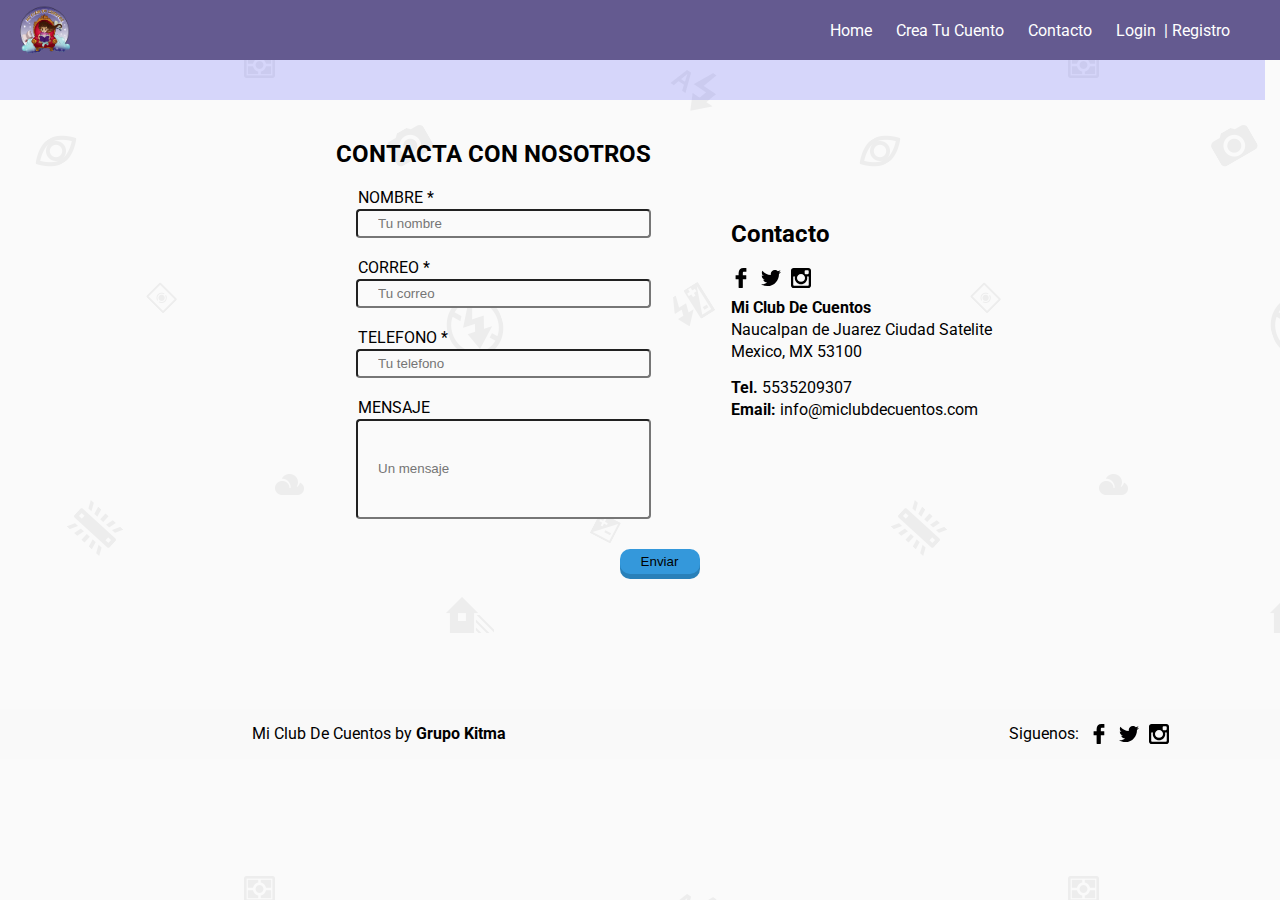
<file: contacto.html>
<!DOCTYPE html>
<html lang="en">
<head>
  <meta charset="UTF-8">
  <meta name="viewport" content="width=device-width, initial-scale=1.0">
  <meta http-equiv="X-UA-Compatible" content="ie=edge">
  <link rel="stylesheet" href="css/ContactLayout.css">
  <link href="https://fonts.googleapis.com/css?family=Roboto" rel="stylesheet">
  <link rel="stylesheet" href="https://use.fontawesome.com/releases/v5.7.2/css/all.css" integrity="sha384-fnmOCqbTlWIlj8LyTjo7mOUStjsKC4pOpQbqyi7RrhN7udi9RwhKkMHpvLbHG9Sr" crossorigin="anonymous">

  <title>Contacto</title>
</head>
<body>
  <header class="header">
    <figure class="logo-case1">
      <img src="images/logo.png" alt="" class="logo1">
    </figure>
    <nav>
      <a href="index.html">Home</a>
      <a href="cuento.html">Crea Tu Cuento</a>
      <a href="contacto.html">Contacto</a>
      <a href="#" id="loginform" style="margin-right:8px">Login</a><span style="color:#fff;">|</span> <a href="registro.html">Registro</a>
      <div class="login">
      <div class="arrow-up"></div>
      <div class="formholder">
        <div class="randompad">
           <fieldset>
             <label name="email">Email</label>
             <input type="email" value="example@example.com" />
             <label name="password">Password</label>
             <input type="password" />
             <input type="submit" value="Login" />
            </fieldset>
        </div>
      </div>
    </div>
      <a href="login.html">
        <i class="fas fa-shopping-cart"></i>
      </a>
    </nav>
  </header>

  <div class="foto-contacto">
  </div>
  <section class="Contact">
    <section class="form">
      <h2>CONTACTA CON NOSOTROS</h2>
      <div class="Form-1">
        <p class="Form-Name">NOMBRE *</p>
        <input type="text" name="name" value="" id="name" placeholder="Tu nombre">
      </div>
      <div class="Form-2">
        <p class="Form-email">CORREO *</p>
        <input type="text" name="email" value="" id="email" placeholder="Tu correo">
      </div>
      <div class="Form-3">
        <p class="Form-tel">TELEFONO *</p>
        <input type="text" name="tel" value="" id="tel" placeholder="Tu telefono">
      </div>
      <div class="Form-4">
        <p class="Form-Message">MENSAJE</p>
        <input type="text" name="message" value="" id="message" placeholder="Un mensaje">
      </div>
      <button class="Contact-button">Enviar</button>
      </section>
      <section class="Info">
        <div class="info-titulo">
          <h2>Contacto</h2>
        </div>
        <div class="Info-redes">
          <figure class="Redes-Container-d">
            <a href="http://facebook.com/msvilchis">
              <img src="images/facebook.svg" alt="" class="Redes-facebook-d">
            </a>
          </figure>
          <figure class="Redes-Container-d">
            <a href="http://twitter.com/msvilchis">
              <img src="images/twitter.svg" alt="" class="Redes-twitter-d">
            </a>
          </figure>
          <figure class="Redes-Container-d">
            <a href="http://instagram.com/msvilchis">
              <img src="images/instagram.svg" alt="" class="Redes-instagram-d">
            </a>
          </figure>
        </div>
        <div class="Info-dir">
          <p><strong>Mi Club De Cuentos</strong></p>
          <p>Naucalpan de Juarez Ciudad Satelite </p>
          <p>Mexico, MX 53100</p>
        </div>
        <div class="Info-empresa">
          <p><strong>Tel.</strong>  5535209307</p>
          <p><strong>Email:</strong> info@miclubdecuentos.com</p>
        </div>
      </section>
  </section>

  <footer>
    <div class="footer-kitma">
      <p>Mi Club De Cuentos by <a href="https://google.com">Grupo Kitma</a></p>
    </div>
    <div class="footer-redes">
      <p>Siguenos:</p>
      <figure class="Redes-Container">
        <a href="http://facebook.com/msvilchis">
          <img src="images/facebook.svg" alt="" class="Redes-facebook">
        </a>
      </figure>
      <figure class="Redes-Container">
        <a href="http://twitter.com/msvilchis">
          <img src="images/twitter.svg" alt="" class="Redes-twitter">
        </a>
      </figure>
      <figure class="Redes-Container">
        <a href="http://instagram.com/msvilchis">
          <img src="images/instagram.svg" alt="" class="Redes-instagram">
        </a>
      </figure>
    </div>
  </footer>
  <div class="Menu-hamburguesa">
    <input type="checkbox" class="checkbox" id="menu-toogle"/>
    <label for="menu-toogle" class="menu-toogle"></label>
    <nav class="nav">
      <figure class="logo-case">
        <img src="images/logo.png" alt="" class="logo">
      </figure>
      <a href="index.html" class="nav__item current">Home</a>
      <a href="registro.html" class="nav__item">Sign In</a>
      <a href="contacto.html" class="nav__item">Contacto</a>
    </nav>
  </div>
  <script src="https://code.jquery.com/jquery-3.3.1.slim.min.js" integrity="sha384-q8i/X+965DzO0rT7abK41JStQIAqVgRVzpbzo5smXKp4YfRvH+8abtTE1Pi6jizo" crossorigin="anonymous"></script>
  <script src='http://cdnjs.cloudflare.com/ajax/libs/jquery/2.1.3/jquery.min.js'></script>
  <script  src="js/index.js"></script>
  <script src="https://stackpath.bootstrapcdn.com/bootstrap/4.3.1/js/bootstrap.min.js" integrity="sha384-JjSmVgyd0p3pXB1rRibZUAYoIIy6OrQ6VrjIEaFf/nJGzIxFDsf4x0xIM+B07jRM" crossorigin="anonymous"></script>
  <script src="js/particles.js"></script>
  <script src="js/app.js"></script>
</body>
</html>
</file>
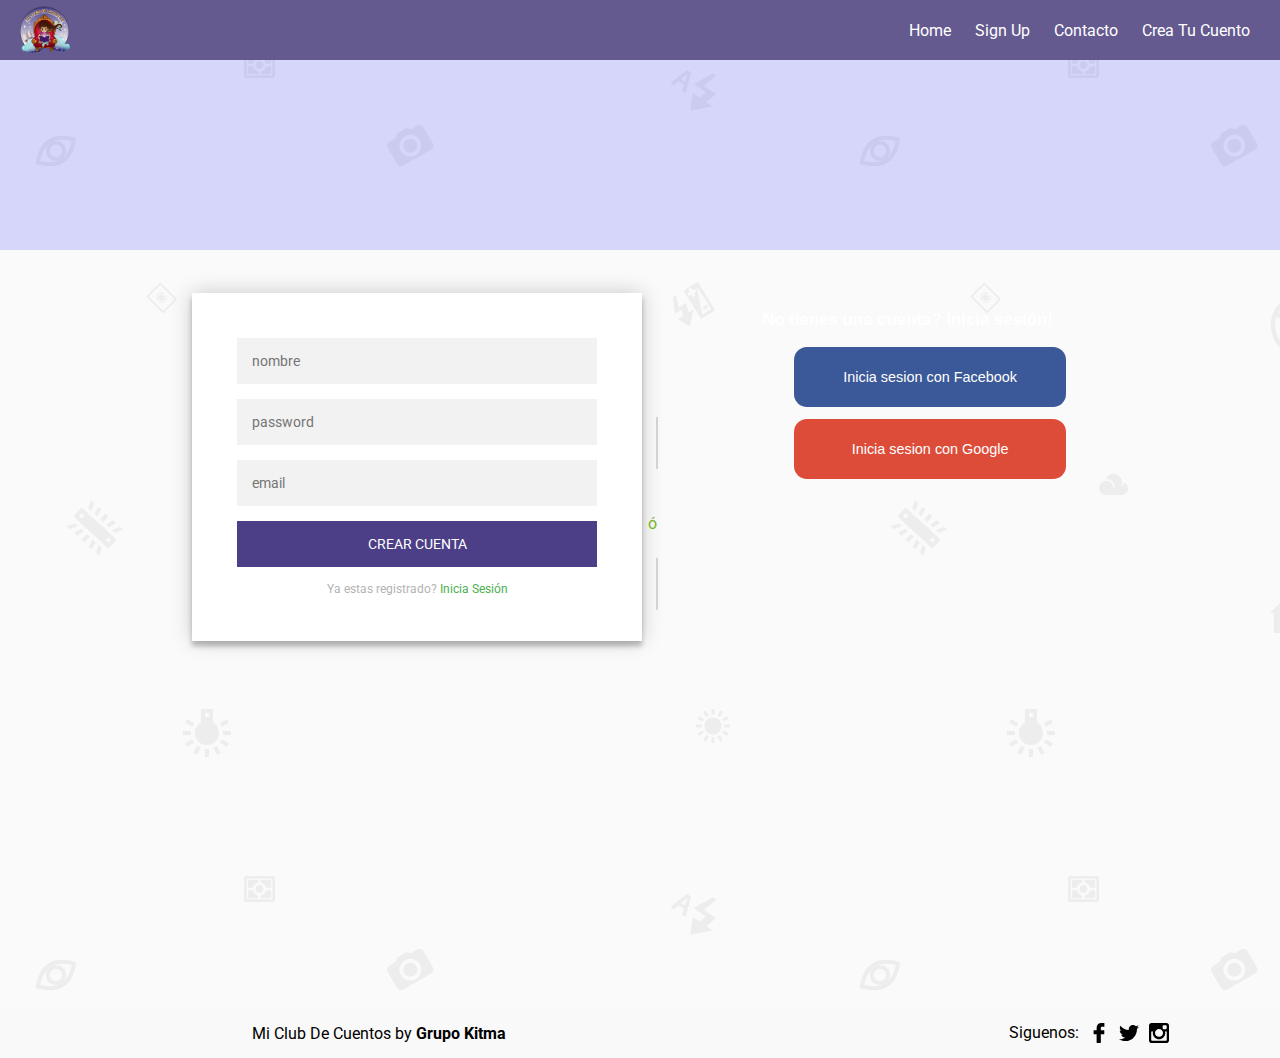
<file: login.html>
<!DOCTYPE html>
<html lang="en">
<head>
  <meta charset="UTF-8">
  <meta name="viewport" content="width=device-width, initial-scale=1.0,, shrink-to-fit=no">
  <meta http-equiv="X-UA-Compatible" content="ie=edge">
  <link rel="stylesheet" href="css/login.css">
  <link rel="stylesheet" href="https://use.fontawesome.com/releases/v5.7.2/css/all.css" integrity="sha384-fnmOCqbTlWIlj8LyTjo7mOUStjsKC4pOpQbqyi7RrhN7udi9RwhKkMHpvLbHG9Sr" crossorigin="anonymous">
  <link href="https://fonts.googleapis.com/css?family=Roboto" rel="stylesheet">
   <title>Sing up</title>
</head>
<body>

  <header class="header">
    <figure class="logo-case1">
      <img src="images/logo.png" alt="" class="logo1">
    </figure>
    <nav>
        <a href="index.html">Home</a>
        <a href="login.html">Sign Up</a>
        <a href="contacto.html">Contacto</a>
        <a href="cuento.html">Crea Tu Cuento</a>
    </nav>
  </header>
  <div class="foto-contacto">
  </div>
  <div class="login-page" id="login-form">
  <div class="left">
   <form class="form">
      <form class="register-form">
        <input type="text" placeholder="nombre"/>
        <input type="password" placeholder="password"/>
        <input type="text" placeholder="email"/>
        <button>crear cuenta</button>
        <p class="message">Ya estas registrado? <a href="#">Inicia Sesión</a></p>
      </form>
      </form>
      <!--<form class="login-form">
        <input type="text" placeholder="username"/>
        <input type="password" placeholder="password"/>
        <button>Iniciar sesion</button>
        <p class="message">No estas regsitrado? <a href="#">Crea una cuenta</a></p>
      </form>-->
    </div>

      <div class="right">
        <a href="#" style="float:right;margin-right:35px;font-size: 0.9em;"><h3 class="title">No tienes una cuenta? Inicia sesión!</h3></a>
        <div class="bts">
          <a href="#" class="fblogin social"><i class="fab fa-facebook-f"></i><span>Inicia sesion con Facebook</span></a>
          <a href="#" class="gplogin social"><i class="fab fa-google-plus-g"></i><span>Inicia sesion con Google</span></a>
        </div>
      </div>
    </div>
  <!--footer-->
    <footer>
      <div class="footer-kitma">
        <p>Mi Club De Cuentos by <a href="https://google.com">Grupo Kitma</a></p>
      </div>
      <div class="footer-redes">
        <p>Siguenos:</p>
        <figure class="Redes-Container">
          <a href="http://facebook.com/msvilchis">
            <img src="images/facebook.svg" alt="" class="Redes-facebook">
          </a>
        </figure>
        <figure class="Redes-Container">
          <a href="http://twitter.com/msvilchis">
            <img src="images/twitter.svg" alt="" class="Redes-twitter">
          </a>
        </figure>
        <figure class="Redes-Container">
          <a href="http://instagram.com/msvilchis">
            <img src="images/instagram.svg" alt="" class="Redes-instagram">
          </a>
        </figure>
      </div>
    </footer>
<!--footer-->
<!--menu movil-->
  <div class="Menu-hamburguesa">
    <input type="checkbox" class="checkbox" id="menu-toogle"/>
    <label for="menu-toogle" class="menu-toogle"></label>
    <nav class="nav">
      <figure class="logo-case">
        <img src="images/logo.png" alt="" class="logo">
      </figure>
      <a href="#" class="nav__item current">Home</a>
      <a href="#" class="nav__item">Sign In</a>
      <a href="contacto.html" class="nav__item">Contacto</a>

    </nav>
  </div>
<!--menu movil-->
 </html>
</file>
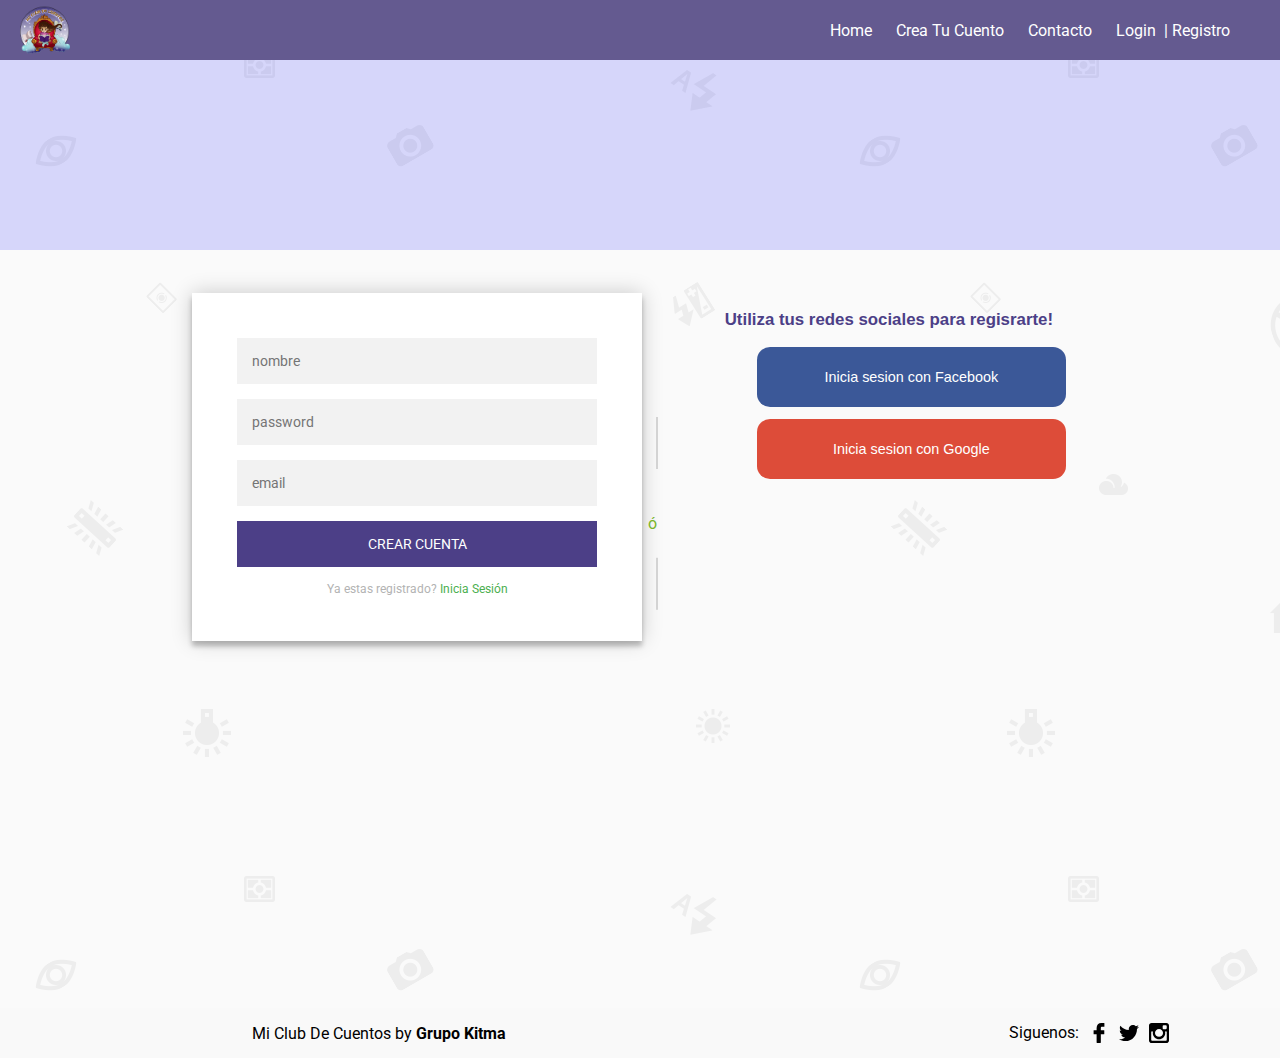
<file: registro.html>
<!DOCTYPE html>
<html lang="en">
<head>
  <meta charset="UTF-8">
  <meta name="viewport" content="width=device-width, initial-scale=1.0,, shrink-to-fit=no">
  <meta http-equiv="X-UA-Compatible" content="ie=edge">
  <link rel="stylesheet" href="css/login.css">
  <link rel="stylesheet" href="https://use.fontawesome.com/releases/v5.7.2/css/all.css" integrity="sha384-fnmOCqbTlWIlj8LyTjo7mOUStjsKC4pOpQbqyi7RrhN7udi9RwhKkMHpvLbHG9Sr" crossorigin="anonymous">
  <link href="https://fonts.googleapis.com/css?family=Roboto" rel="stylesheet">
   <title>Registro</title>
</head>
<body>

  <header class="header">
    <figure class="logo-case1">
      <img src="images/logo.png" alt="" class="logo1">
    </figure>
    <nav>
      <a href="index.html">Home</a>
      <a href="cuento.html">Crea Tu Cuento</a>
      <a href="contacto.html">Contacto</a>
      <a href="#" id="loginform" style="margin-right:8px">Login</a><span style="color:#fff;">|</span> <a href="registro.html">Registro</a>
      <div class="login">
      <div class="arrow-up"></div>
      <div class="formholder">
        <div class="randompad">
           <fieldset>
             <label name="email">Email</label>
             <input type="email" value="example@example.com" />
             <label name="password">Password</label>
             <input type="password" />
             <input type="submit" value="Login" />
            </fieldset>
        </div>
      </div>
    </div>
      <a href="login.html">
        <i class="fas fa-shopping-cart"></i>
      </a>
    </nav>
  </header>
  <div class="foto-contacto">
  </div>
  <div class="login-page" id="login-form">
  <div class="left">
   <form class="form">
      <form class="register-form">
        <input type="text" placeholder="nombre"/>
        <input type="password" placeholder="password"/>
        <input type="text" placeholder="email"/>
        <button>crear cuenta</button>
        <p class="message">Ya estas registrado? <a href="#">Inicia Sesión</a></p>
      </form>
      </form>
      <!--<form class="login-form">
        <input type="text" placeholder="username"/>
        <input type="password" placeholder="password"/>
        <button>Iniciar sesion</button>
        <p class="message">No estas regsitrado? <a href="#">Crea una cuenta</a></p>
      </form>-->
    </div>

      <div class="right">
        <a href="#" class="encabezado"><h3 class="title">Utiliza tus redes sociales para regisrarte!</h3></a>
        <div class="bts">
          <a href="#" class="fblogin social"><i class="fab fa-facebook-f"></i><span>Inicia sesion con Facebook</span></a>
          <a href="#" class="gplogin social"><i class="fab fa-google-plus-g"></i><span>Inicia sesion con Google</span></a>
        </div>
      </div>
    </div>
  <!--footer-->
    <footer>
      <div class="footer-kitma">
        <p>Mi Club De Cuentos by <a href="https://google.com">Grupo Kitma</a></p>
      </div>
      <div class="footer-redes">
        <p>Siguenos:</p>
        <figure class="Redes-Container">
          <a href="http://facebook.com/msvilchis">
            <img src="images/facebook.svg" alt="" class="Redes-facebook">
          </a>
        </figure>
        <figure class="Redes-Container">
          <a href="http://twitter.com/msvilchis">
            <img src="images/twitter.svg" alt="" class="Redes-twitter">
          </a>
        </figure>
        <figure class="Redes-Container">
          <a href="http://instagram.com/msvilchis">
            <img src="images/instagram.svg" alt="" class="Redes-instagram">
          </a>
        </figure>
      </div>
    </footer>
<!--footer-->
<!--menu movil-->
  <div class="Menu-hamburguesa">
    <input type="checkbox" class="checkbox" id="menu-toogle"/>
    <label for="menu-toogle" class="menu-toogle"></label>
    <nav class="nav">
      <figure class="logo-case">
        <img src="images/logo.png" alt="" class="logo">
      </figure>
      <a href="index.html" class="nav__item current">Home</a>
      <a href="registro.html" id="loginform">Login</a> | <a href="registro.html">Registro</a>
      <a href="contacto.html" class="nav__item">Contacto</a>

    </nav>
  </div>
<!--menu movil-->
<script src='http://cdnjs.cloudflare.com/ajax/libs/jquery/2.1.3/jquery.min.js'></script>
<script  src="js/index.js"></script>
 </html>
</file>
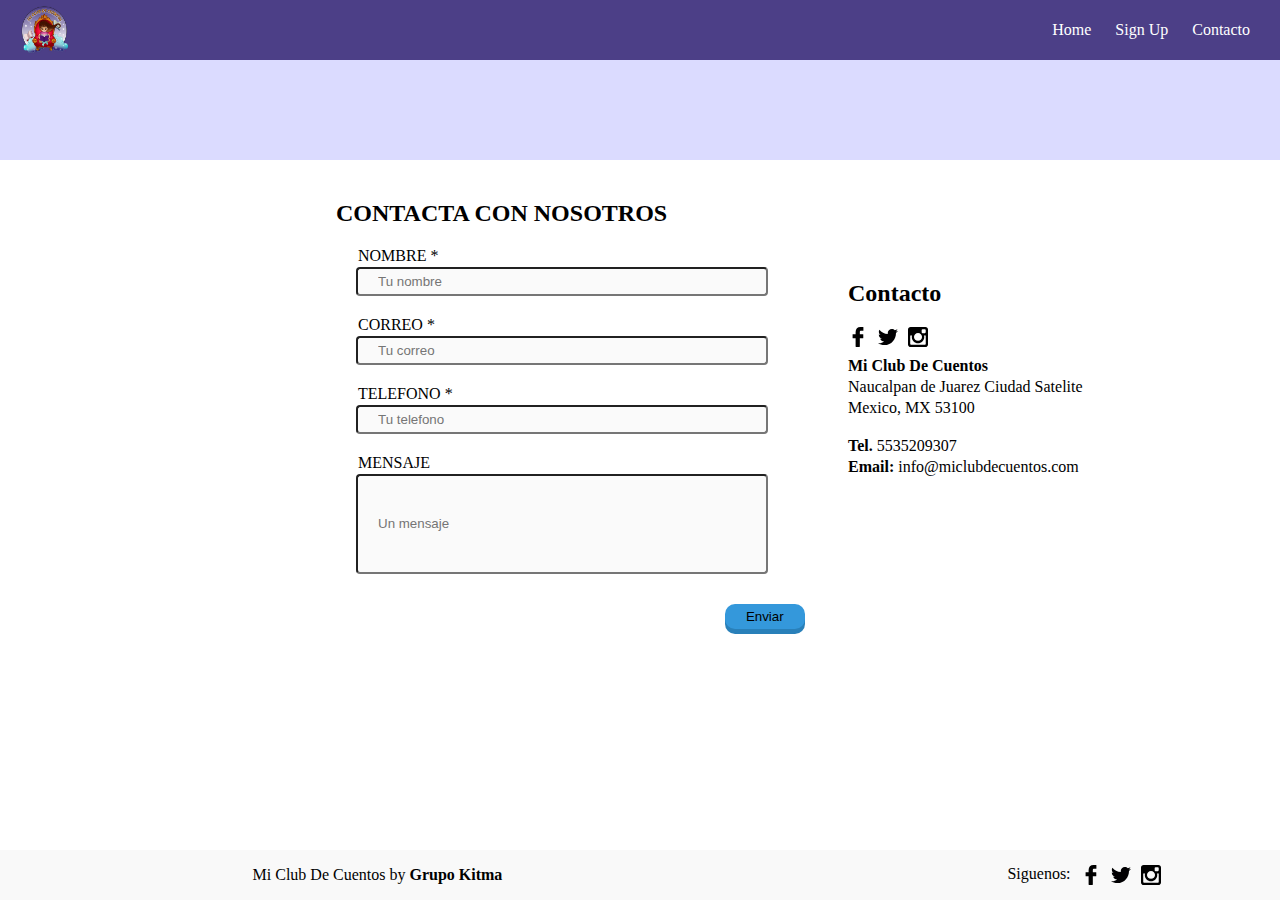
<file: proyecto/contacto.html>
<!DOCTYPE html>
<html lang="en">
<head>
  <meta charset="UTF-8">
  <meta name="viewport" content="width=device-width, initial-scale=1.0">
  <meta http-equiv="X-UA-Compatible" content="ie=edge">
  <link rel="stylesheet" href="css/main.css">
  <title>Contacto</title>
</head>
<body>
  <header class="header">
    <figure class="logo-case">
      <img src="images/logo.jpg" alt="" class="logo">
    </figure>
    <nav>
        <a href="home.html">Home</a>
        <a href="">Sign Up</a>
        <a href="contacto.html">Contacto</a>
    </nav>
  </header>
  <div class="foto-contacto">
  </div>
  <section class="Contact">
    <section class="form">
      <h2>CONTACTA CON NOSOTROS</h2>
      <div class="Form-1">
        <p class="Form-Name">NOMBRE *</p>
        <input type="text" name="name" value="" id="name" placeholder="Tu nombre">
      </div>
      <div class="Form-2">
        <p class="Form-email">CORREO *</p>
        <input type="text" name="email" value="" id="email" placeholder="Tu correo">
      </div>
      <div class="Form-3">
        <p class="Form-tel">TELEFONO *</p>
        <input type="text" name="tel" value="" id="tel" placeholder="Tu telefono">
      </div>
      <div class="Form-4">
        <p class="Form-Message">MENSAJE</p>
        <input type="text" name="message" value="" id="message" placeholder="Un mensaje">
      </div>
      <button class="Contact-button">Enviar</button>
      </section>
      <section class="Info">
        <div class="info-titulo">
          <h2>Contacto</h2>
        </div>
        <div class="Info-redes">
          <figure class="Redes-Container-d">
            <a href="http://facebook.com/msvilchis">
              <img src="images/facebook.svg" alt="" class="Redes-facebook-d">
            </a>
          </figure>
          <figure class="Redes-Container-d">
            <a href="http://twitter.com/msvilchis">
              <img src="images/twitter.svg" alt="" class="Redes-twitter-d">
            </a>
          </figure>
          <figure class="Redes-Container-d">
            <a href="http://instagram.com/msvilchis">
              <img src="images/instagram.svg" alt="" class="Redes-instagram-d">
            </a>
          </figure>
        </div>
        <div class="Info-dir">
          <p><strong>Mi Club De Cuentos</strong></p>
          <p>Naucalpan de Juarez Ciudad Satelite </p>
          <p>Mexico, MX 53100</p>
        </div>
        <div class="Info-empresa">
          <p><strong>Tel.</strong>  5535209307</p>
          <p><strong>Email:</strong> info@miclubdecuentos.com</p>
        </div>
      </section>
  </section>
  <footer>
    <div class="footer-kitma">
      <p>Mi Club De Cuentos by <a href="https://google.com">Grupo Kitma</a></p>
    </div>
    <div class="footer-redes">
      <p>Siguenos:</p>
      <figure class="Redes-Container">
        <a href="http://facebook.com/msvilchis">
          <img src="images/facebook.svg" alt="" class="Redes-facebook">
        </a>
      </figure>
      <figure class="Redes-Container">
        <a href="http://twitter.com/msvilchis">
          <img src="images/twitter.svg" alt="" class="Redes-twitter">
        </a>
      </figure>
      <figure class="Redes-Container">
        <a href="http://instagram.com/msvilchis">
          <img src="images/instagram.svg" alt="" class="Redes-instagram">
        </a>
      </figure>
    </div>
  </footer>
</body>
</html>
</file>
<file: css/ContactLayout.css>
@charset "UTF-8";
body {
  margin: 0px;
  background-image: url("../images/texture1.png");
  font-family: "Roboto", sans-serif;
}

.header,
.header-fijo {
  position: absolute;
}

.header {
  background: #645A90;
  display: flex;
  justify-content: space-between;
  align-items: center;
  width: 100%;
  top: 0;
  z-index: 3;
}
.header a {
  position: relative;
  color: #FFF;
  text-decoration: none;
  margin-right: 20px;
}
.header a:hover {
  text-decoration: underline;
  text-decoration-style: solid;
  color: #FFF;
}
.header nav {
  position: relative;
  margin: 0;
  margin-right: 10px;
}

.logo-case1 {
  margin: 0;
  width: 50px;
  height: 50px;
  margin: 5px;
  margin-left: 20px;
}

.logo1 {
  width: 50px;
  height: 50px;
}

.Header-fijo {
  position: fixed;
  top: 0;
  z-index: 2;
  height: 40px;
  display: flex;
  justify-content: center;
  align-items: center;
  width: auto;
}

.Header-fijo-nav {
  background-color: #645A90;
  height: inherit;
  width: inherit;
  display: flex;
  justify-content: space-between;
  align-items: center;
}
.Header-fijo-nav a {
  padding: 0 1vw;
  text-decoration: none;
  height: inherit;
  display: flex;
  justify-content: center;
  align-items: center;
  color: #FFF;
  font-size: 17px;
}
.Header-fijo-nav a:hover {
  text-decoration: underline;
  text-decoration-style: solid;
  color: #FFF;
}

fieldset {
  border: none;
}

.login {
  z-index: 9999;
  position: absolute;
  width: 350px;
  display: none;
  margin-top: 2%;
}

.arrow-up {
  width: 0;
  height: 0;
  border-left: 20px solid transparent;
  border-right: 20px solid transparent;
  border-bottom: 15px solid #ECF0F1;
  right: 10%;
  position: absolute;
  top: -10px;
}

.formholder {
  background: #ecf0f1;
  width: 350px;
  border-radius: 5px;
  padding-top: 5px;
}

.formholder input[type=email], .formholder input[type=password] {
  padding: 7px 5px;
  margin: 10px 0;
  width: 96%;
  display: block;
  font-size: 18px;
  border-radius: 5px;
  border: none;
  -webkit-transition: 0.3s linear;
  -moz-transition: 0.3s linear;
  -o-transition: 0.3s linear;
  transition: 0.3s linear;
}

.formholder input[type=email]:focus, .formholder input[type=password]:focus {
  outline: none;
  box-shadow: 0 0 1px 1px #1abc9c;
}

.formholder input[type=submit] {
  background: #645A90;
  padding: 10px;
  font-size: 20px;
  display: block;
  width: 100%;
  border: none;
  color: #fff;
  border-radius: 5px;
}

.formholder input[type=submit]:hover {
  background: #645A90;
}

.randompad {
  padding: 10px;
}

.green {
  color: #645A90;
}

.foto-contacto {
  background: #0000ff24;
  width: 100%;
  height: 250px;
  background-image: url(https://www.simco-ion.es/uploads/pics/BannerLogIn.jpg);
  background-repeat: no-repeat;
  background-position: 0 -80%;
  background-attachment: fixed;
  background-size: contain;
}

* {
  background: transparent;
}

body {
  margin: 0px;
  background-image: url("../images/texture1.png");
}

.foto-contacto {
  background: #0000ff24;
  width: 98.8vw;
  height: 100px;
  background-image: url("http://www.vsystems.com.mx/assets/images/iconos704x334-180.jpg");
  background-repeat: repeat;
  background-position: center;
}
.foto-contacto p {
  margin: 0;
  padding: 10% 50%;
}

.Contact {
  display: flex;
  height: auto;
  width: auto;
  padding-left: 20%;
}

.form {
  display: block;
  margin-top: 20px;
  margin-left: 80px;
  width: auto;
  height: auto;
  margin-bottom: 15vh;
}

.Form-1,
.Form-2,
.Form-3,
.Form-4 {
  margin-bottom: 20px;
  padding-left: 20px;
}

.info-titulo {
  margin-top: 80px;
}

.info-titulo h2 {
  margin: 0;
}

#name,
#email,
#tel {
  width: 100%;
  padding: 5px 20px;
  box-sizing: border-box;
  background-color: #FAFAFA;
  border-radius: 4px;
}

#message {
  width: 100%;
  height: 100px;
  padding: 5px 20px;
  box-sizing: border-box;
  border-radius: 4px;
  background-color: #FAFAFA;
  /* NOTE: background */
  resize: none;
}

.Contact-button {
  width: 80px;
  height: 25px;
  background: #3498DB;
  box-shadow: 0px 5px 0px 0px #2980B9;
  text-decoration: none;
  border: none;
  border-radius: 10px;
  text-align: center;
  margin-left: 90%;
  margin-top: 10px;
}

.Contact-button:hover {
  background: #39a0e5;
}

.Info {
  display: inline;
  width: 40vw;
  height: 538px;
  margin-left: 80px;
  margin-top: 40px;
}

.Info-redes {
  margin-top: 20px;
  width: 100%;
  height: 30px;
  display: flex;
}

.Info-dir {
  width: 100%;
  height: 80px;
}

.Info-empresa {
  width: 100%;
  height: 30px;
}

.form p {
  margin: 2px;
}

.Info-dir p,
.Info-empresa p {
  margin: 0;
}

.Info p {
  margin-bottom: 3px;
}

.Redes-Container-d {
  height: 20px;
  width: 20px;
  margin: 0;
  margin-left: 0px;
}

.Redes-facebook-d,
.Redes-instagram-d,
.Redes-twitter-d {
  width: 20px;
}

.Redes-twitter-d {
  margin-left: 10px;
}

.Redes-instagram-d {
  margin-left: 20px;
}

.Menu-hamburguesa {
  display: none;
}

footer {
  background: #F9F9F9;
  display: flex !important;
  justify-content: space-around;
  align-items: center;
  margin-left: 0;
  height: 50px;
  width: 100%;
}
footer p {
  margin: 0;
}

.footer-kitma a {
  text-decoration: none;
  color: black;
  font-weight: bold;
}

.footer-redes {
  display: flex;
}

.footer-redes {
  height: 20px;
  width: 20px;
}

.Redes-Container {
  height: 20px;
  width: 20px;
  margin: 0;
  margin-left: 10px;
}

.Redes-facebook {
  width: 20px;
}

.Redes-twitter {
  width: 20px;
}

.Redes-instagram {
  width: 20px;
}

@media (max-width: 767px) and (min-width: 320px) {
  .header {
    display: none;
  }

  .Contact {
    display: inline;
  }

  .form {
    height: auto;
    width: auto;
    margin-left: 0;
  }
  .form h2 {
    text-align: center;
    margin-top: 10vh;
    margin-bottom: 6vh;
  }

  .foto-contacto {
    display: none;
  }

  .Form-1,
.Form-2,
.Form-3,
.Form-4 {
    margin-left: 5vw;
    width: 85vw;
  }

  .Contact-button {
    margin-left: 70%;
  }

  .Info {
    display: none;
  }

  footer {
    display: grid !important;
    bottom: 0;
  }

  * {
    box-sizing: border-box;
  }

  body {
    margin: 0;
    padding: 0;
    overflow-y: scroll;
    overflow-x: hidden;
  }

  a {
    text-decoration: none;
  }

  .Menu-hamburguesa {
    display: block;
  }

  .nav {
    position: absolute;
    width: 150px;
    height: 62vh;
    top: 0;
    left: -220px;
    padding-top: 47px;
    padding-bottom: 100px;
    background-color: #1d2120;
    transition: all 0.5s ease;
  }

  .nav__item {
    display: block;
    width: 96%;
    margin: 0px auto;
    line-height: 2;
    position: relative;
    border-bottom: 0.5px solid #3b3e3d;
    border-top: 0.5px solid #3b3e3d;
    background-color: transparent;
    font-family: "Open Sans", sans-serif;
    text-align: center;
    color: #dde7e4;
  }

  .logo-case {
    margin-left: 0;
    display: flex;
    align-content: center;
    justify-content: center;
    width: 145px;
  }

  .logo {
    width: 70px;
    height: 70px;
    margin-top: -17px;
  }

  .Menu-hamburguesa nav a {
    color: white;
    text-decoration: none;
  }

  .current:before {
    content: "";
    width: 0;
    height: 0;
    position: absolute;
    border-top: 17px solid transparent;
    border-left: 15px solid #1D2120;
    border-bottom: 17px solid transparent;
    top: 0px;
    right: -15px;
    z-index: 4;
  }

  .current:after {
    content: "";
    width: 0;
    height: 0;
    position: absolute;
    border-top: 16.5px solid transparent;
    border-bottom: 17px solid transparent;
    top: 0.5px;
    right: -21px;
    z-index: 1;
  }

  .menu-toogle {
    position: fixed;
    width: 35px;
    line-height: 1.1;
    text-align: center;
    top: 6.5px;
    left: 8px;
    border-radius: 3px;
    background-color: transparent;
    transition: all 0.5s ease;
    z-index: 10;
  }

  .menu-toogle::before {
    content: "☰";
    font-size: 32px;
    color: black;
  }

  .checkbox {
    display: none;
  }

  .checkbox:checked ~ .nav {
    left: 0px;
    position: fixed;
  }

  .checkbox:checked ~ .main-w {
    margin-left: 200px;
  }

  .checkbox:checked ~ .menu-toogle {
    left: 170px;
    position: fixed;
  }
}

/*# sourceMappingURL=ContactLayout.css.map */
</file>
<file: css/login.css>
@charset "UTF-8";
body {
  margin: 0px;
  background-image: url("../images/texture1.png");
  font-family: "Roboto", sans-serif;
}

.header,
.header-fijo {
  position: absolute;
}

.header {
  background: #645A90;
  display: flex;
  justify-content: space-between;
  align-items: center;
  width: 100%;
  top: 0;
  z-index: 3;
}
.header a {
  position: relative;
  color: #FFF;
  text-decoration: none;
  margin-right: 20px;
}
.header a:hover {
  text-decoration: underline;
  text-decoration-style: solid;
  color: #FFF;
}
.header nav {
  position: relative;
  margin: 0;
  margin-right: 10px;
}

.logo-case1 {
  margin: 0;
  width: 50px;
  height: 50px;
  margin: 5px;
  margin-left: 20px;
}

.logo1 {
  width: 50px;
  height: 50px;
}

.Header-fijo {
  position: fixed;
  top: 0;
  z-index: 2;
  height: 40px;
  display: flex;
  justify-content: center;
  align-items: center;
  width: auto;
}

.Header-fijo-nav {
  background-color: #645A90;
  height: inherit;
  width: inherit;
  display: flex;
  justify-content: space-between;
  align-items: center;
}
.Header-fijo-nav a {
  padding: 0 1vw;
  text-decoration: none;
  height: inherit;
  display: flex;
  justify-content: center;
  align-items: center;
  color: #FFF;
  font-size: 17px;
}
.Header-fijo-nav a:hover {
  text-decoration: underline;
  text-decoration-style: solid;
  color: #FFF;
}

fieldset {
  border: none;
}

.login {
  z-index: 9999;
  position: absolute;
  width: 350px;
  display: none;
  margin-top: 2%;
}

.arrow-up {
  width: 0;
  height: 0;
  border-left: 20px solid transparent;
  border-right: 20px solid transparent;
  border-bottom: 15px solid #ECF0F1;
  right: 10%;
  position: absolute;
  top: -10px;
}

.formholder {
  background: #ecf0f1;
  width: 350px;
  border-radius: 5px;
  padding-top: 5px;
}

.formholder input[type=email], .formholder input[type=password] {
  padding: 7px 5px;
  margin: 10px 0;
  width: 96%;
  display: block;
  font-size: 18px;
  border-radius: 5px;
  border: none;
  -webkit-transition: 0.3s linear;
  -moz-transition: 0.3s linear;
  -o-transition: 0.3s linear;
  transition: 0.3s linear;
}

.formholder input[type=email]:focus, .formholder input[type=password]:focus {
  outline: none;
  box-shadow: 0 0 1px 1px #1abc9c;
}

.formholder input[type=submit] {
  background: #645A90;
  padding: 10px;
  font-size: 20px;
  display: block;
  width: 100%;
  border: none;
  color: #fff;
  border-radius: 5px;
}

.formholder input[type=submit]:hover {
  background: #645A90;
}

.randompad {
  padding: 10px;
}

.green {
  color: #645A90;
}

.foto-contacto {
  background: #0000ff24;
  width: 100%;
  height: 250px;
  background-image: url(https://www.simco-ion.es/uploads/pics/BannerLogIn.jpg);
  background-repeat: no-repeat;
  background-position: 0 -80%;
  background-attachment: fixed;
  background-size: contain;
}

.login-page {
  margin-top: 3%;
  height: 80vh;
}

.form {
  z-index: 1;
  background: #FFFFFF;
  max-width: 360px;
  margin: 0 auto 100px;
  padding: 45px;
  text-align: center;
  box-shadow: 0 0 20px 0 rgba(0, 0, 0, 0.2), 0 5px 5px 0 rgba(0, 0, 0, 0.24);
}

.login-page#login-form:before {
  content: "ó";
  color: #79b42b;
  position: absolute;
  top: 15%;
  right: 0;
  left: 1%;
  bottom: 0;
  margin: auto;
  height: 0.5em;
  width: 0.5em;
  left: 1.5em;
  z-index: 900;
}
.login-page#login-form:after {
  content: "";
  position: absolute;
  background: rgba(128, 128, 128, 0.3);
  top: 0;
  right: 0;
  left: 0;
  bottom: 15px;
  margin: auto;
  height: 3.25em;
  width: 0.1em;
  left: 2.15em;
  -moz-box-shadow: 0 8.8em 0 0 rgba(128, 128, 128, 0.3);
  -webkit-box-shadow: 0 8.8em 0 0 rgba(128, 128, 128, 0.3);
  box-shadow: 0 8.8em 0 0 rgba(128, 128, 128, 0.3);
}

.form input {
  font-family: "Roboto", sans-serif;
  outline: 0;
  background: #f2f2f2;
  width: 100%;
  border: 0;
  margin: 0 0 15px;
  padding: 15px;
  box-sizing: border-box;
  font-size: 14px;
}
.form button {
  font-family: "Roboto", sans-serif;
  text-transform: uppercase;
  outline: 0;
  background: #4C3F87;
  width: 100%;
  border: 0;
  padding: 15px;
  color: #FFFFFF;
  font-size: 14px;
  -webkit-transition: all 0.3 ease;
  transition: all 0.3 ease;
  cursor: pointer;
}
.form button:hover {
  background: #3c355f;
}
.form button:active {
  background: #3c355f;
}
.form .message {
  margin: 15px 0 0;
  color: #b3b3b3;
  font-size: 12px;
}
.form .message a {
  color: #4CAF50;
  text-decoration: none;
}
.form .register-form {
  display: block;
}

#nombre,
#email,
#tel {
  width: 100%;
  padding: 5px 20px;
  box-sizing: border-box;
  background-color: #FAFAFA;
  border-radius: 4px;
}

#message {
  width: 100%;
  height: 100px;
  padding: 5px 20px;
  box-sizing: border-box;
  border-radius: 4px;
  background-color: #FAFAFA;
  /* NOTE: background */
  resize: none;
}

.encabezado {
  float: right;
  margin-right: 35px;
  font-size: 0.9em;
}
.encabezado a {
  color: #4C3F87 !important;
}
.encabezado .title {
  color: #4C3F87;
}

.left {
  position: relative;
  float: left;
  margin-top: 5px;
  margin-left: 15%;
}

.right {
  position: relative;
  float: right;
  margin-top: 5px;
  margin-right: 15%;
}
.right a {
  color: #fff;
  font-style: normal;
  font-size: 0.9em;
  text-decoration: none;
  font-family: "Arimo", sans-serif;
  font-weight: 400;
}

.bts {
  padding: 2em;
  margin: 0.6em 0;
}
.bts a:hover {
  color: #79b42b;
  text-decoration: none;
  background: white;
}

.social {
  transition: background 200ms ease-in-out 0s;
  -webkit-transition: background 200ms ease-in-out 0s;
  -moz-transition: background 200ms ease-in-out 0s;
  -o-transition: background 200ms ease-in-out 0s;
  -ms-transition: background 200ms ease-in-out 0s;
  border-radius: 13px;
  padding: 5px;
  margin-top: 12px;
  text-indent: 0;
  display: block;
  color: #ffffff;
  height: 50px;
  line-height: 50px;
  width: 100%;
  text-decoration: none;
  text-align: center;
}

i.fab .fa-facebook-f, i.fab .fa-google-plus-g {
  padding-right: 5px;
}

.fblogin {
  background-color: #3b5898;
}
.fblogin:hover {
  background-color: #5177c2;
}
.fblogin:active {
  position: relative;
  top: 1px;
}

.gplogin {
  background-color: #dd4c39;
}
.gplogin:hover {
  background-color: #f06e60;
}
.gplogin:active {
  position: relative;
  top: 1px;
}

footer {
  background: #F9F9F9;
  display: flex !important;
  justify-content: space-around;
  align-items: center;
  margin-left: 0;
  height: 50px;
  width: 100%;
}
footer p {
  margin: 0;
}

.footer-kitma a {
  text-decoration: none;
  color: black;
  font-weight: bold;
}

.footer-redes {
  display: flex;
}

.footer-redes {
  height: 20px;
  width: 20px;
}

.Redes-Container {
  height: 20px;
  width: 20px;
  margin: 0;
  margin-left: 10px;
}

.Redes-facebook {
  width: 20px;
}

.Redes-twitter {
  width: 20px;
}

.Redes-instagram {
  width: 20px;
}

@media (min-width: 920px) {
  .Menu-hamburguesa {
    display: none;
  }
}
@media (max-width: 767px) and (min-width: 320px) {
  .Menu-hamburguesa nav a {
    color: white;
    text-decoration: none;
  }

  .current:before {
    content: "";
    width: 0;
    height: 0;
    position: absolute;
    border-top: 17px solid transparent;
    border-left: 15px solid #1D2120;
    border-bottom: 17px solid transparent;
    top: 0px;
    right: -15px;
    z-index: 4;
  }
  .current:after {
    content: "";
    width: 0;
    height: 0;
    position: absolute;
    border-top: 16.5px solid transparent;
    border-bottom: 17px solid transparent;
    top: 0.5px;
    right: -21px;
    z-index: 1;
  }

  .menu-toogle {
    position: fixed;
    width: 35px;
    line-height: 1.1;
    text-align: center;
    top: 6.5px;
    left: 8px;
    border-radius: 3px;
    background-color: transparent;
    transition: all 0.5s ease;
    z-index: 10;
  }
  .menu-toogle:before {
    content: "";
    font-size: 32px;
    font-weight: 900;
    color: black;
    font-family: "Font Awesome 5 Free";
  }

  .checkbox {
    display: none;
  }
  .checkbox:checked ~ .nav {
    left: 0px;
    position: fixed;
  }
  .checkbox:checked ~ .main-w {
    margin-left: 200px;
  }
  .checkbox:checked ~ .menu-toogle {
    left: 170px;
    position: fixed;
  }

  .foto-contacto {
    background-position: center top;
  }

  .header {
    display: none;
  }

  .Header-fijo {
    display: none;
  }

  /* IDEA: Menu Hamburguesa */
  * {
    box-sizing: border-box;
  }

  body {
    margin: 0;
    padding: 0;
    overflow-y: scroll;
    overflow-x: hidden;
  }

  a {
    text-decoration: none;
  }

  .nav {
    position: absolute;
    width: 150px;
    height: 62vh;
    top: 0;
    left: -220px;
    padding-top: 47px;
    padding-bottom: 100px;
    background-color: #1d2120;
    transition: all 0.5s ease;
  }

  .nav__item {
    display: block;
    width: 96%;
    margin: 0px auto;
    line-height: 2;
    position: relative;
    border-bottom: 0.5px solid #3b3e3d;
    border-top: 0.5px solid #3b3e3d;
    background-color: transparent;
    font-family: "Open Sans", sans-serif;
    text-align: center;
    color: #dde7e4;
  }

  .logo-case {
    margin-left: 0;
    display: flex;
    align-content: center;
    justify-content: center;
    width: 145px;
  }

  .logo {
    width: 70px;
    height: 70px;
    margin-top: -17px;
  }

  .form {
    z-index: 1;
    background: #FFFFFF;
    max-width: 360px;
    margin: 0 auto 100px;
    padding: 25px;
    text-align: center;
    box-shadow: 0 0 20px 0 rgba(0, 0, 0, 0.2), 0 5px 5px 0 rgba(0, 0, 0, 0.24);
  }

  .login-page#login-form:before {
    display: none;
  }
  .login-page#login-form:after {
    display: none;
  }

  .login-page {
    justify-content: center;
    align-items: center;
  }

  .encabezado {
    float: none;
    margin-right: 35px;
    font-size: 0.9em;
  }
  .encabezado .title {
    text-align: center;
    margin-bottom: -7%;
  }

  .left {
    margin-left: auto;
    margin-right: auto;
    width: 100%;
  }

  .right {
    margin-left: auto;
    margin-right: auto;
    width: 100%;
  }

  footer {
    display: grid !important;
    bottom: 0;
  }

  .footer-redes {
    height: 20px;
    margin: 0 auto;
    justify-content: center;
  }
}

/*# sourceMappingURL=login.css.map */
</file>
<file: proyecto/css/main.css>
@media screen and (min-width: 1024px) {

.header{
  background: #4C3F87;
  display: flex;
  align-items: center;
  justify-content: space-between;
  width: 100vw;
}

.header a{
  color: white;
  text-decoration: none;
  margin-right: 20px;
}

.header nav{
  margin-right: 10px;
}

.logo-case{
  margin:0;
  width: 50px;
  height: 50px;
  margin: 5px;
  margin-left: 20px;
}

.logo{
  width: 50px;
  height: 50px;
}

body{
  margin: 0px;
}

.foto-contacto{
  background: #0000ff24;
  width: 100vw;
  height: 100px;
  background-image: url("http://www.vsystems.com.mx/assets/images/iconos704x334-180.jpg");
  background-repeat: repeat;
  background-position: center;
}

.foto-contacto p{
  margin:0;
  padding: 10% 50%;
}

.Contact{
  display: flex;
  padding-left: 20%;
}

.form{
  display: block;
  margin-top: 20px;
  margin-left: 80px;
  background:white; /* NOTE: background */
  width: 40vw;
  height: 538px;
}

.Form-1,
.Form-2,
.Form-3,
.Form-4{
  margin-bottom: 20px;
  padding-left: 20px;
}

.info-titulo{
  margin-top: 80px;
}

.info-titulo h2{
  margin: 0;
}


#name,
#email,
#tel{
  width: 100%;
  padding: 5px 20px;
  box-sizing: border-box;
  background-color: #FAFAFA;
  border-radius: 4px;
}

#message{
  width: 100%;
  height: 100px;
  padding: 5px 20px;
  box-sizing: border-box;
  border-radius: 4px;
  background-color: #FAFAFA; /* NOTE: background */
  resize: none;
}


.Contact-button{
  width: 80px;
  height: 25px;
  background: #3498DB;
  box-shadow: 0px 5px 0px 0px #2980B9;
  text-decoration: none;
  border: none;
  border-radius: 10px;
  text-align: center;
  margin-left: 90%;
  margin-top: 10px;
}

.Contact-button:hover{
  background: #39a0e5;
}

.Info{
  background: white; /* NOTE: background */
  display: inline;
  width: 40vw;
  height: 538px;
  margin-left: 80px;
  margin-top: 40px;
}

.Info-redes{
  margin-top: 20px;
  width: 100%;
  height: 30px;
  background: white; /* NOTE: background */
  display: flex;
}

.Info-dir{
  width: 100%;
  height: 80px;
  background: white; /* NOTE: background */
}

.Info-empresa{
  width: 100%;
  height: 30px;
  background: white; /* NOTE: background */
}

.form p{
  margin: 2px;
}

.Info-dir p,
.Info-empresa p{
  margin: 0;
}

.Info p{
  margin-bottom: 3px;
}

footer{
  position: fixed;
  background: #F9F9F9;
  display: flex;
  margin-left:0;
  height: 50px;
  width: 100%;
  align-items: center;
  justify-content:space-around;
  bottom: 0;
}

footer p{
  margin:0;
}

.footer-kitma a{
  text-decoration: none;
  color: black;
  font-weight: bold;
}

.footer-redes{
  display: flex;
}

.Redes-Container{
  height: 20px;
  width: 20px;
  margin:0;
  margin-left:10px;

}

.Redes-facebook{
  width: 20px;
}

.Redes-twitter{
  width: 20px;
}

.Redes-instagram{
    width: 20px;
}

.footer-redes{
  height: 20px;
  width: 20px;
}


.Redes-Container-d{
  height: 20px;
  width: 20px;
  margin:0;
  margin-left:0px;

}

.Redes-facebook-d,
.Redes-instagram-d,
.Redes-twitter-d{
  width: 20px;
}

.Redes-twitter-d{
  margin-left: 10px;
}

.Redes-instagram-d{
  margin-left: 20px;
}
}
</file>
